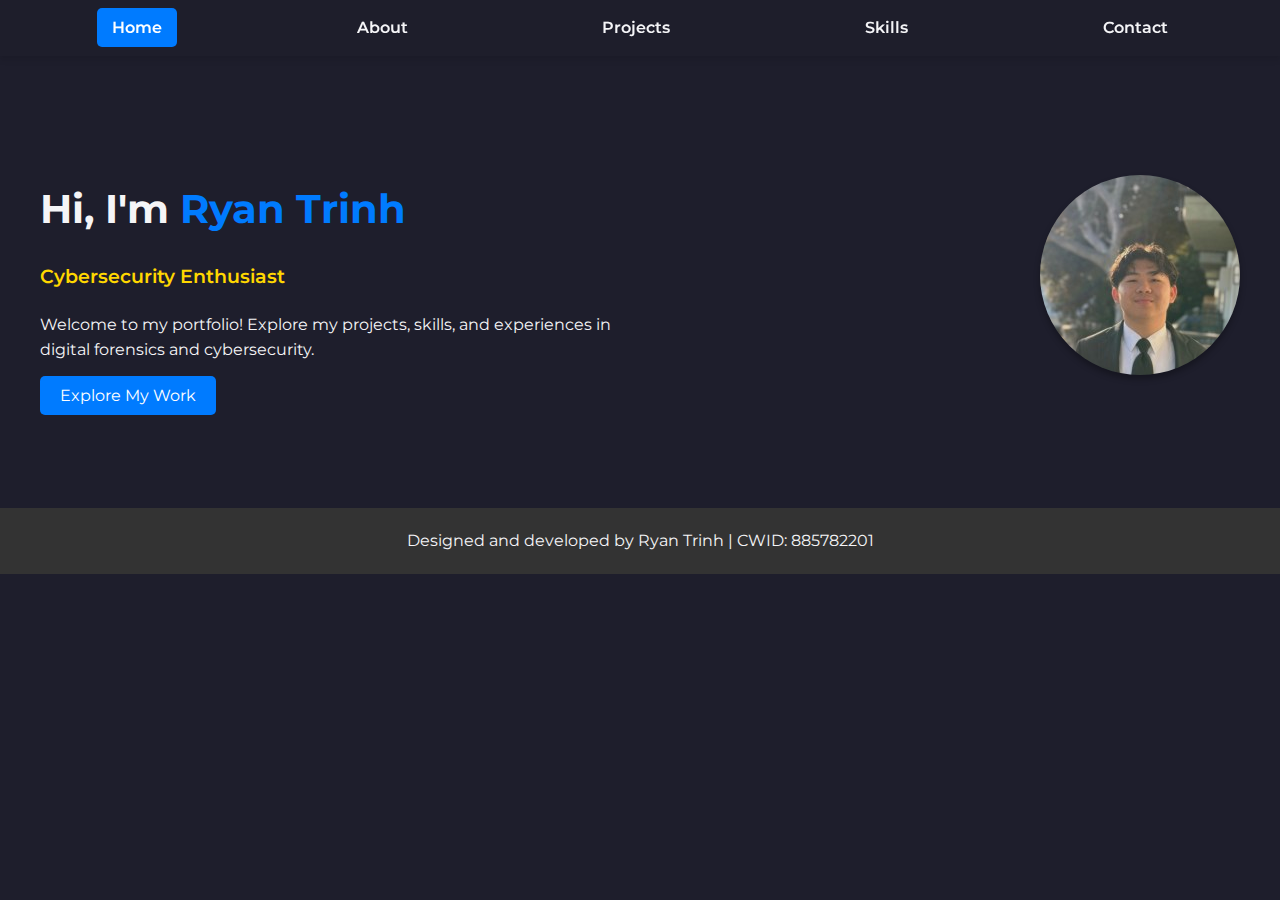
<file: index.html>
<!DOCTYPE html>
<html lang="en">
<head>
    <meta charset="UTF-8">
    <meta name="viewport" content="width=device-width, initial-scale=1.0">
    <title>Ryan Trinh - Portfolio</title>
    <link rel="stylesheet" href="style.css">
    <link href="https://fonts.googleapis.com/css2?family=Montserrat:wght@400;600&display=swap" rel="stylesheet">
</head>
<body>
    <header>
        <nav>
            <ul>
                <li><a href="index.html" class="active">Home</a></li>
                <li><a href="about.html">About</a></li>
                <li><a href="projects.html">Projects</a></li>
                <li><a href="skills.html">Skills</a></li>
                <li><a href="contact.html">Contact</a></li>
            </ul>
        </nav>
    </header>

    <main>
        <section class="hero">
            <div class="hero-content">
                <h1>Hi, I'm <span class="highlight">Ryan Trinh</span></h1>
                <p class="tagline">
                    <span id="dynamic-tagline">Cybersecurity Enthusiast</span>
                </p>
                <p>Welcome to my portfolio! Explore my projects, skills, and experiences in digital forensics and cybersecurity.</p>
                <a href="projects.html" class="cta-button">Explore My Work</a>
            </div>
            <div class="hero-image">
                <img src="assets/images/ryan.portfolio.jpg" alt="Ryan Trinh" />
            </div>
        </section>
    </main>

    <footer>
        <p>Designed and developed by Ryan Trinh | CWID: 885782201</p>
    </footer>

    <script>
        const taglines = [
            "Cybersecurity Enthusiast",
            "Digital Forensics Analyst",
            "Software Developer",
            "Ethical Hacker"
        ];
        let index = 0;

        setInterval(() => {
            document.getElementById("dynamic-tagline").innerText = taglines[index];
            index = (index + 1) % taglines.length;
        }, 3000);
    </script>
</body>
</html>
</file>
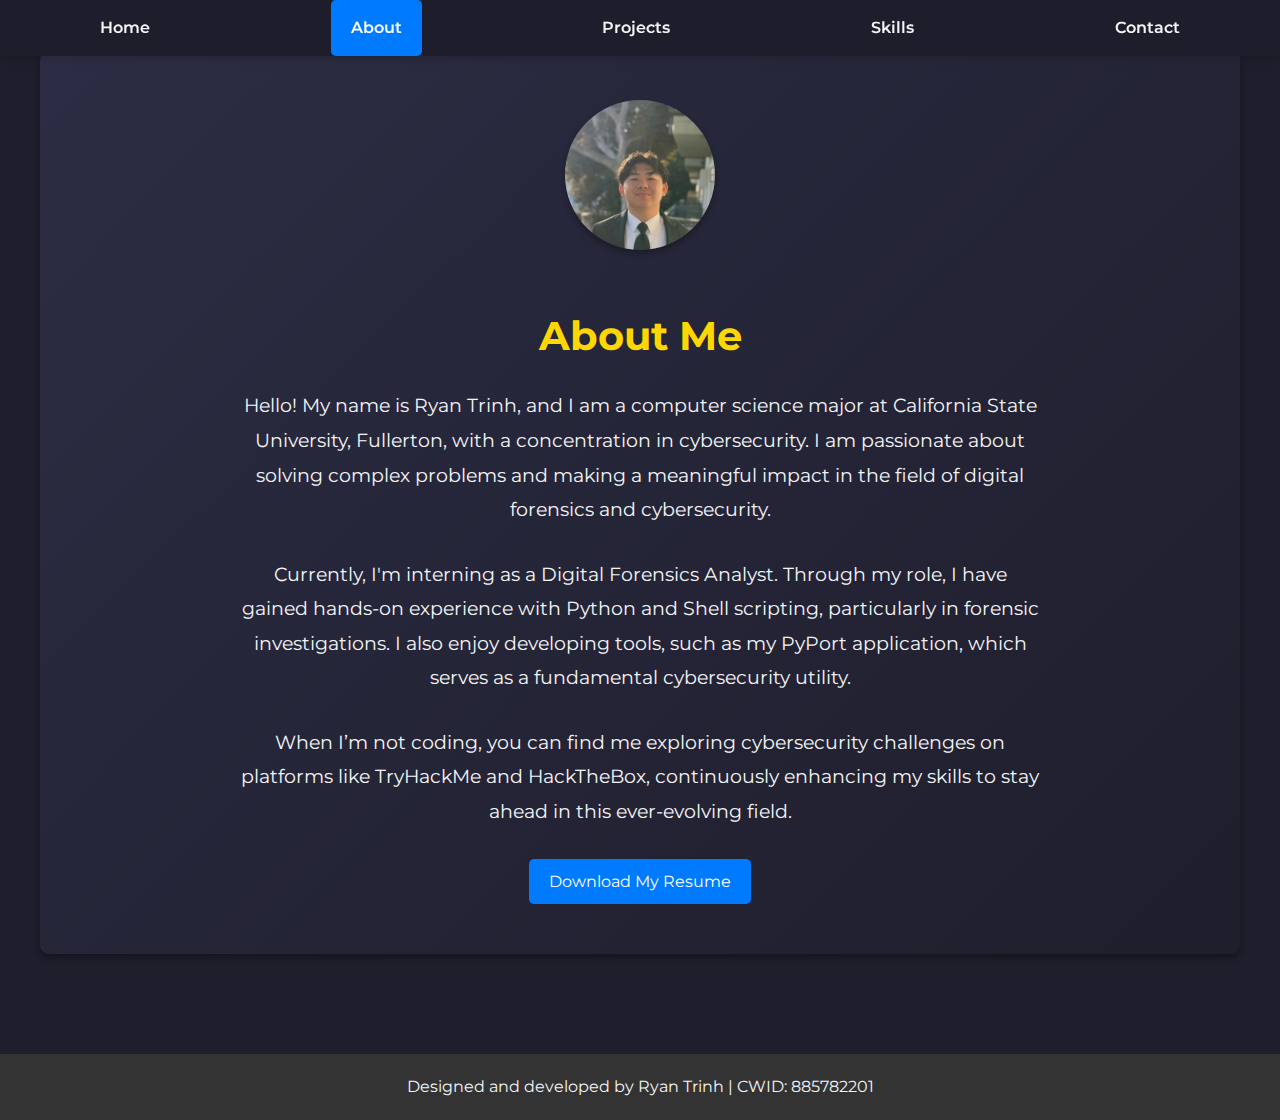
<file: about.html>
<!DOCTYPE html>
<html lang="en">
<head>
    <meta charset="UTF-8">
    <meta name="viewport" content="width=device-width, initial-scale=1.0">
    <title>About Me</title>
    <link rel="stylesheet" href="style.css">
    <link href="https://fonts.googleapis.com/css2?family=Montserrat:wght@400;600&display=swap" rel="stylesheet">
    <style>
        /* General Styles */
        body {
            margin: 0;
            font-family: 'Montserrat', sans-serif;
            background-color: #1E1E2C;
            color: #F5F5F7;
            line-height: 1.6;
            animation: fadeIn 2s ease-in;
        }

        header nav ul {
            list-style: none;
            margin: 0;
            padding: 0;
            display: flex;
            justify-content: space-around;
            background-color: rgba(30, 30, 44, 0.9);
            position: sticky;
            top: 0;
            z-index: 1000;
        }

        header nav ul li {
            margin: 0;
        }

        header nav ul li a {
            text-decoration: none;
            color: #F5F5F7;
            padding: 15px 20px;
            display: inline-block;
            transition: background-color 0.3s, transform 0.3s;
        }

        header nav ul li a:hover {
            background-color: #007BFF;
            border-radius: 5px;
        }

        main {
            padding: 50px 20px;
            max-width: 1200px;
            margin: 0 auto;
        }

        /* About Section */
        .about {
            text-align: center;
            padding: 50px;
            background: linear-gradient(135deg, #2C2C44, #1E1E2C);
            border-radius: 10px;
            box-shadow: 0 4px 6px rgba(0, 0, 0, 0.3);
        }

        .about h1 {
            font-size: 2.5rem;
            margin-bottom: 20px;
            color: #FFD700;
        }

        .about p {
            font-size: 1.2rem;
            line-height: 1.8;
            color: #F5F5F7;
            max-width: 800px;
            margin: 0 auto 30px;
        }

        .cta-button {
            background-color: #007BFF;
            color: white;
            padding: 10px 20px;
            border: none;
            border-radius: 5px;
            font-size: 1rem;
            text-decoration: none;
            display: inline-block;
            transition: background-color 0.3s, transform 0.3s;
        }

        .cta-button:hover {
            background-color: #0056b3;
            transform: scale(1.05);
        }

        /* Profile Picture */
        .profile-picture {
            border-radius: 50%;
            width: 150px;
            height: 150px;
            margin-bottom: 20px;
            box-shadow: 0 4px 6px rgba(0, 0, 0, 0.3);
        }

        /* Footer */
        footer {
            text-align: center;
            padding: 20px;
            background-color: #333;
            color: #F5F5F7;
            margin-top: 50px;
        }

        footer p {
            margin: 0;
        }

        /* Animations */
        @keyframes fadeIn {
            from {
                opacity: 0;
            }
            to {
                opacity: 1;
            }
        }
    </style>
</head>
<body>
    <header>
        <nav>
            <ul>
                <li><a href="index.html">Home</a></li>
                <li><a href="about.html" class="active">About</a></li>
                <li><a href="projects.html">Projects</a></li>
                <li><a href="skills.html">Skills</a></li>
                <li><a href="contact.html">Contact</a></li>
            </ul>
        </nav>
    </header>

    <main>
        <section class="about">
            <img src="assets/images/ryan.portfolio.jpg" alt="Ryan Trinh" class="profile-picture">
            <h1>About Me</h1>
            <p>
                Hello! My name is Ryan Trinh, and I am a computer science major at California State University, Fullerton, with a concentration in cybersecurity. 
                I am passionate about solving complex problems and making a meaningful impact in the field of digital forensics and cybersecurity.
            </p>
            <p>
                Currently, I'm interning as a Digital Forensics Analyst. Through my role, I have gained hands-on experience with Python and Shell scripting, particularly in forensic investigations. 
                I also enjoy developing tools, such as my PyPort application, which serves as a fundamental cybersecurity utility.
            </p>
            <p>
                When I’m not coding, you can find me exploring cybersecurity challenges on platforms like TryHackMe and HackTheBox, continuously enhancing my skills to stay ahead in this ever-evolving field.
            </p>
            <a href="assets/resume/RT.resume.pdf" class="cta-button" download>Download My Resume</a>
        </section>
    </main>

    <footer>
        <p>Designed and developed by Ryan Trinh | CWID: 885782201</p>
    </footer>
</body>
</html>
</file>
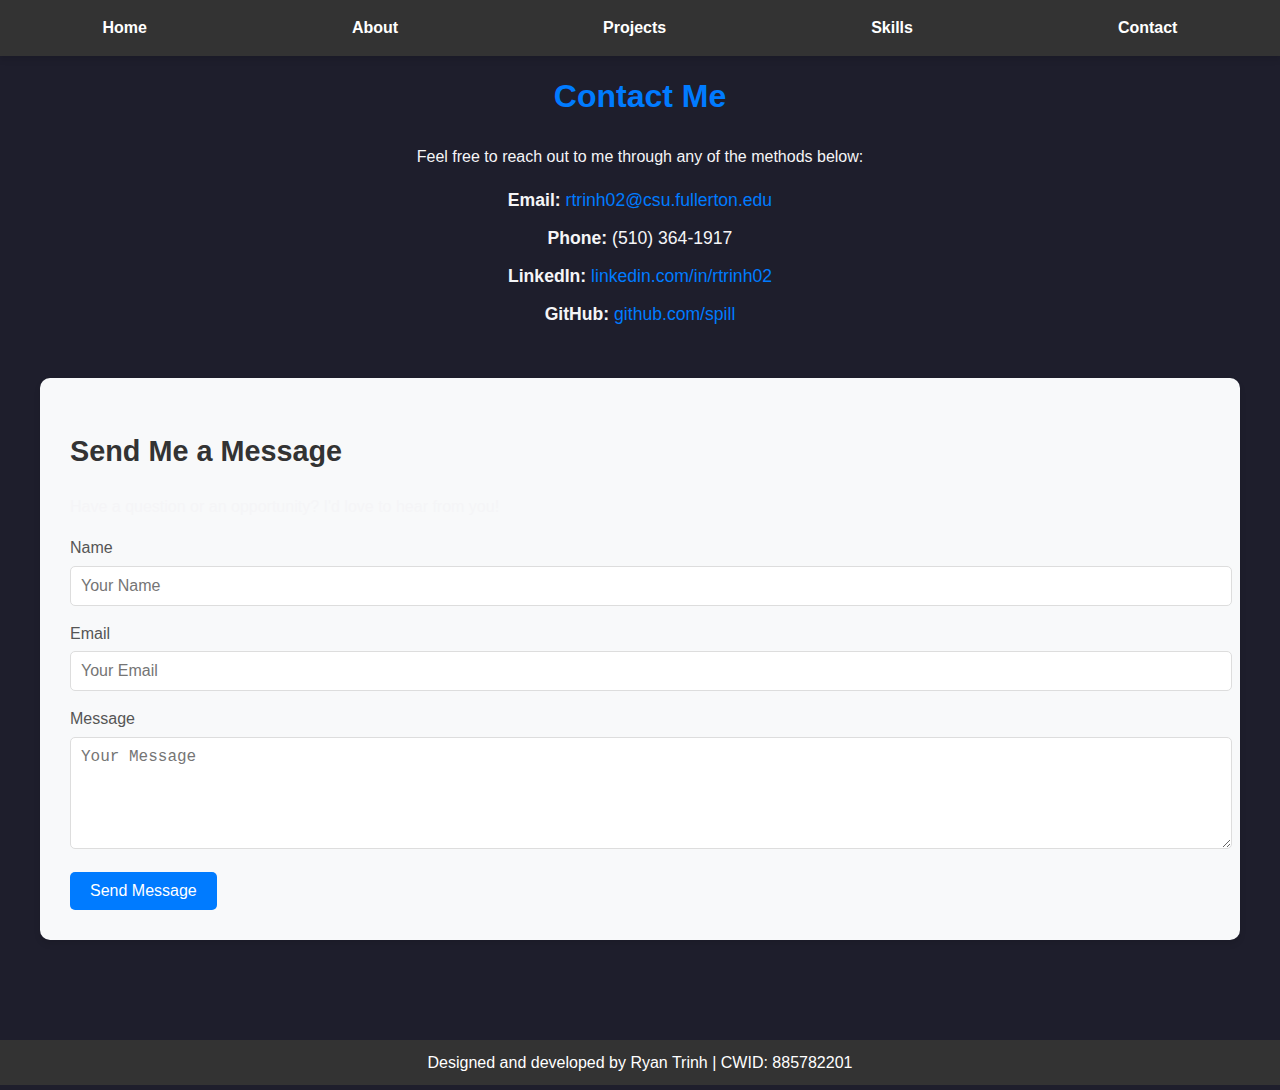
<file: contact.html>
<!DOCTYPE html>
<html lang="en">
<head>
    <meta charset="UTF-8">
    <meta name="viewport" content="width=device-width, initial-scale=1.0">
    <title>Contact Me</title>
    <link rel="stylesheet" href="style.css">
    <style>
        /* General Styles */
        body {
            margin: 0;
            font-family: Arial, sans-serif;
            animation: fadeIn 2s ease-in;
        }

        header nav ul {
            list-style: none;
            margin: 0;
            padding: 0;
            display: flex;
            justify-content: space-around;
            background-color: #333;
        }

        header nav ul li {
            margin: 0;
        }

        header nav ul li a {
            text-decoration: none;
            color: white;
            padding: 15px 20px;
            display: inline-block;
            transition: background-color 0.3s, transform 0.3s;
        }

        header nav ul li a:hover {
            background-color: #555;
            transform: scale(1.1);
        }

        main {
            padding: 50px 20px;
            max-width: 1200px;
            margin: 0 auto;
        }

        /* Contact Information Section */
        .contact-info {
            text-align: center;
            margin-bottom: 50px;
        }

        .contact-info h1 {
            font-size: 2rem;
            color: #007BFF;
        }

        .contact-info ul {
            list-style: none;
            padding: 0;
        }

        .contact-info ul li {
            font-size: 1.1rem;
            margin: 10px 0;
        }

        .contact-info ul li a {
            color: #007BFF;
            text-decoration: none;
            transition: color 0.3s;
        }

        .contact-info ul li a:hover {
            color: #0056b3;
        }

        /* Contact Form Section */
        .contact-form {
            background-color: #f8f9fa;
            padding: 30px;
            border-radius: 10px;
            box-shadow: 0 4px 6px rgba(0, 0, 0, 0.1);
        }

        .contact-form h1 {
            font-size: 1.8rem;
            margin-bottom: 20px;
            color: #333;
        }

        .form-group {
            margin-bottom: 15px;
        }

        .form-group label {
            display: block;
            margin-bottom: 5px;
            font-size: 1rem;
            color: #555;
        }

        .form-group input,
        .form-group textarea {
            width: 100%;
            padding: 10px;
            border: 1px solid #ddd;
            border-radius: 5px;
            font-size: 1rem;
            transition: border-color 0.3s;
        }

        .form-group input:focus,
        .form-group textarea:focus {
            border-color: #007BFF;
            outline: none;
        }

        .cta-button {
            background-color: #007BFF;
            color: white;
            padding: 10px 20px;
            border: none;
            border-radius: 5px;
            font-size: 1rem;
            cursor: pointer;
            transition: background-color 0.3s, transform 0.3s;
        }

        .cta-button:hover {
            background-color: #0056b3;
            transform: scale(1.05);
        }

        /* Footer */
        footer {
            text-align: center;
            padding: 10px;
            background-color: #333;
            color: white;
            margin-top: 50px;
        }

        footer p {
            margin: 0;
        }
    </style>
</head>
<body>
    <header>
        <nav>
            <ul>
                <li><a href="index.html">Home</a></li>
                <li><a href="about.html">About</a></li>
                <li><a href="projects.html">Projects</a></li>
                <li><a href="skills.html">Skills</a></li>
                <li><a href="contact.html">Contact</a></li>
            </ul>
        </nav>
    </header>

    <main>
        <!-- Contact Info Section -->
        <section class="contact-info">
            <h1>Contact Me</h1>
            <p>Feel free to reach out to me through any of the methods below:</p>
            <ul>
                <li><strong>Email:</strong> <a href="mailto:rtrinh02@csu.fullerton.edu">rtrinh02@csu.fullerton.edu</a></li>
                <li><strong>Phone:</strong> (510) 364-1917</li>
                <li><strong>LinkedIn:</strong> <a href="https://www.linkedin.com/in/rtrinh02" target="_blank">linkedin.com/in/rtrinh02</a></li>
                <li><strong>GitHub:</strong> <a href="https://github.com/spill" target="_blank">github.com/spill</a></li>
            </ul>
        </section>

        <!-- Contact Form Section -->
        <section class="contact-form">
            <h1>Send Me a Message</h1>
            <p>Have a question or an opportunity? I'd love to hear from you!</p>
            <form action="https://formspree.io/f/yourformendpoint" method="POST">
                <div class="form-group">
                    <label for="name">Name</label>
                    <input type="text" id="name" name="name" placeholder="Your Name" required>
                </div>
                <div class="form-group">
                    <label for="email">Email</label>
                    <input type="email" id="email" name="email" placeholder="Your Email" required>
                </div>
                <div class="form-group">
                    <label for="message">Message</label>
                    <textarea id="message" name="message" placeholder="Your Message" rows="5" required></textarea>
                </div>
                <button type="submit" class="cta-button">Send Message</button>
            </form>
        </section>
    </main>

    <footer>
        <p>Designed and developed by Ryan Trinh | CWID: 885782201</p>
    </footer>
</body>
</html>
</file>
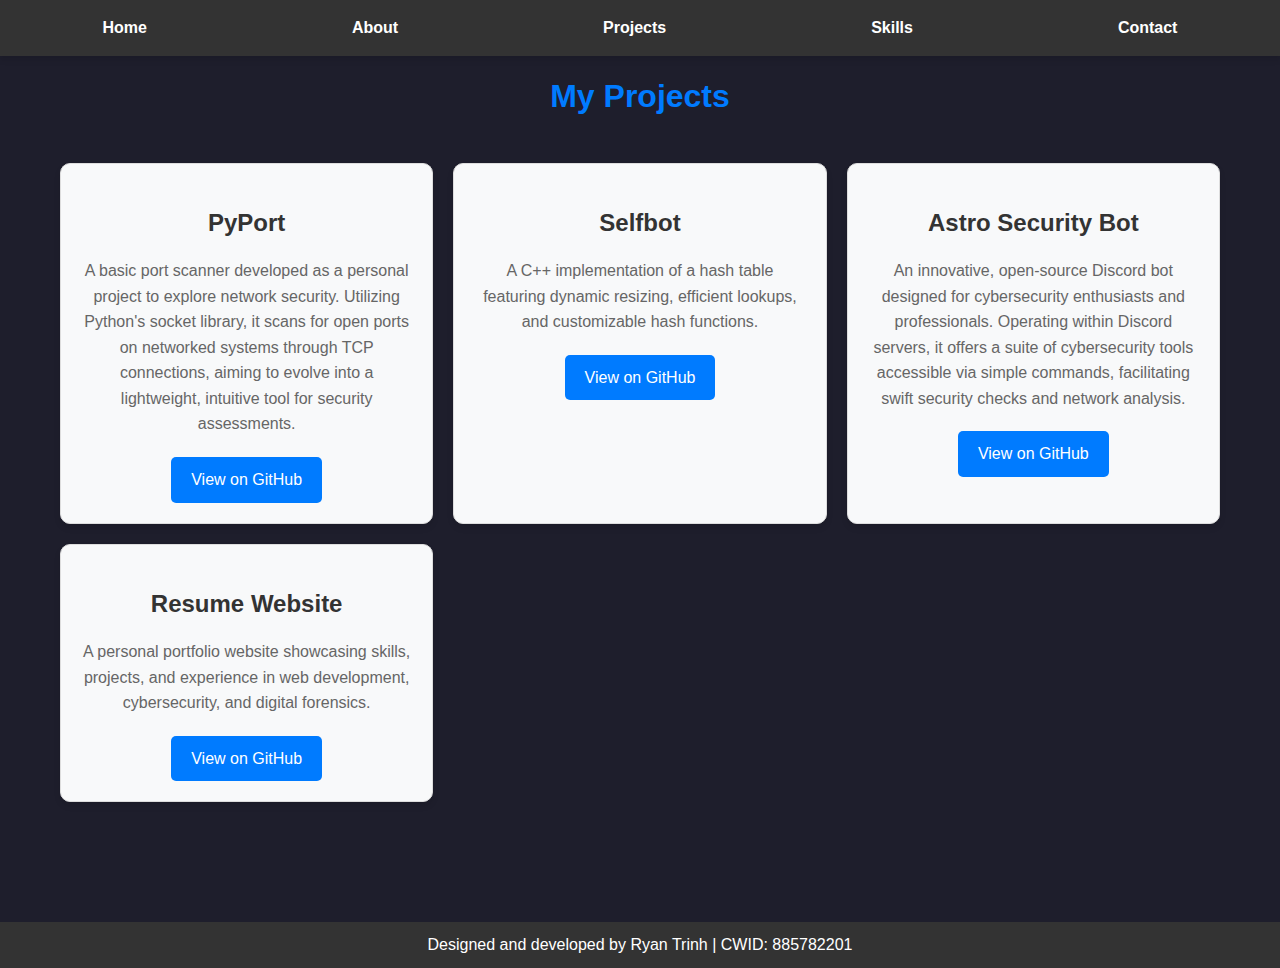
<file: projects.html>
<!DOCTYPE html>
<html lang="en">
<head>
    <meta charset="UTF-8">
    <meta name="viewport" content="width=device-width, initial-scale=1.0">
    <title>Projects</title>
    <link rel="stylesheet" href="style.css">
    <style>
        /* General Styles */
        body {
            margin: 0;
            font-family: Arial, sans-serif;
            animation: fadeIn 2s ease-in;
        }

        header nav ul {
            list-style: none;
            margin: 0;
            padding: 0;
            display: flex;
            justify-content: space-around;
            background-color: #333;
        }

        header nav ul li {
            margin: 0;
        }

        header nav ul li a {
            text-decoration: none;
            color: white;
            padding: 15px 20px;
            display: inline-block;
            transition: background-color 0.3s, transform 0.3s;
        }

        header nav ul li a:hover {
            background-color: #555;
            transform: scale(1.1);
        }

        main {
            padding: 50px 20px;
            max-width: 1200px;
            margin: 0 auto;
        }

        /* Projects Section */
        .projects {
            text-align: center;
        }

        .projects h1 {
            font-size: 2rem;
            color: #007BFF;
            margin-bottom: 20px;
        }

        .project-grid {
            display: grid;
            grid-template-columns: repeat(auto-fit, minmax(300px, 1fr));
            gap: 20px;
            padding: 20px;
        }

        .project-card {
            background-color: #f8f9fa;
            border: 1px solid #ddd;
            border-radius: 10px;
            box-shadow: 0 4px 6px rgba(0, 0, 0, 0.1);
            padding: 20px;
            text-align: center;
            transition: transform 0.3s, box-shadow 0.3s;
        }

        .project-card:hover {
            transform: translateY(-10px);
            box-shadow: 0 6px 12px rgba(0, 0, 0, 0.2);
        }

        .project-card h2 {
            font-size: 1.5rem;
            color: #333;
            margin-bottom: 10px;
        }

        .project-card p {
            font-size: 1rem;
            color: #666;
            margin-bottom: 20px;
        }

        .cta-button {
            background-color: #007BFF;
            color: white;
            padding: 10px 20px;
            border: none;
            border-radius: 5px;
            font-size: 1rem;
            text-decoration: none;
            display: inline-block;
            transition: background-color 0.3s, transform 0.3s;
        }

        .cta-button:hover {
            background-color: #0056b3;
            transform: scale(1.05);
        }

        /* Footer */
        footer {
            text-align: center;
            padding: 10px;
            background-color: #333;
            color: white;
            margin-top: 50px;
        }

        footer p {
            margin: 0;
        }
    </style>
</head>
<body>
    <header>
        <nav>
            <ul>
                <li><a href="index.html">Home</a></li>
                <li><a href="about.html">About</a></li>
                <li><a href="projects.html">Projects</a></li>
                <li><a href="skills.html">Skills</a></li>
                <li><a href="contact.html">Contact</a></li>
            </ul>
        </nav>
    </header>

    <main>
        <section class="projects">
            <h1>My Projects</h1>
            <div class="project-grid">
                <div class="project-card">
                    <h2>PyPort</h2>
                    <p>A basic port scanner developed as a personal project to explore network security. Utilizing Python's socket library, it scans for open ports on networked systems through TCP connections, aiming to evolve into a lightweight, intuitive tool for security assessments.</p>
                    <a href="https://github.com/spill/PyPort" target="_blank" class="cta-button">View on GitHub</a>
                </div>
                
                <div class="project-card">
                    <h2>Selfbot</h2>
                    <p>A C++ implementation of a hash table featuring dynamic resizing, efficient lookups, and customizable hash functions.</p>
                    <a href="https://github.com/spill/Selfbot" target="_blank" class="cta-button">View on GitHub</a>
                </div>
                
                <div class="project-card">
                    <h2>Astro Security Bot</h2>
                    <p>An innovative, open-source Discord bot designed for cybersecurity enthusiasts and professionals. Operating within Discord servers, it offers a suite of cybersecurity tools accessible via simple commands, facilitating swift security checks and network analysis.</p>
                    <a href="https://github.com/spill/astro" target="_blank" class="cta-button">View on GitHub</a>
                </div>
                
                <div class="project-card">
                    <h2>Resume Website</h2>
                    <p>A personal portfolio website showcasing skills, projects, and experience in web development, cybersecurity, and digital forensics.</p>
                    <a href="https://github.com/spill/CPSC-349-Final-Project" target="_blank" class="cta-button">View on GitHub</a>
                </div>
                
            </div>
        </section>
    </main>

    <footer>
        <p>Designed and developed by Ryan Trinh | CWID: 885782201</p>
    </footer>
</body>
</html>
</file>
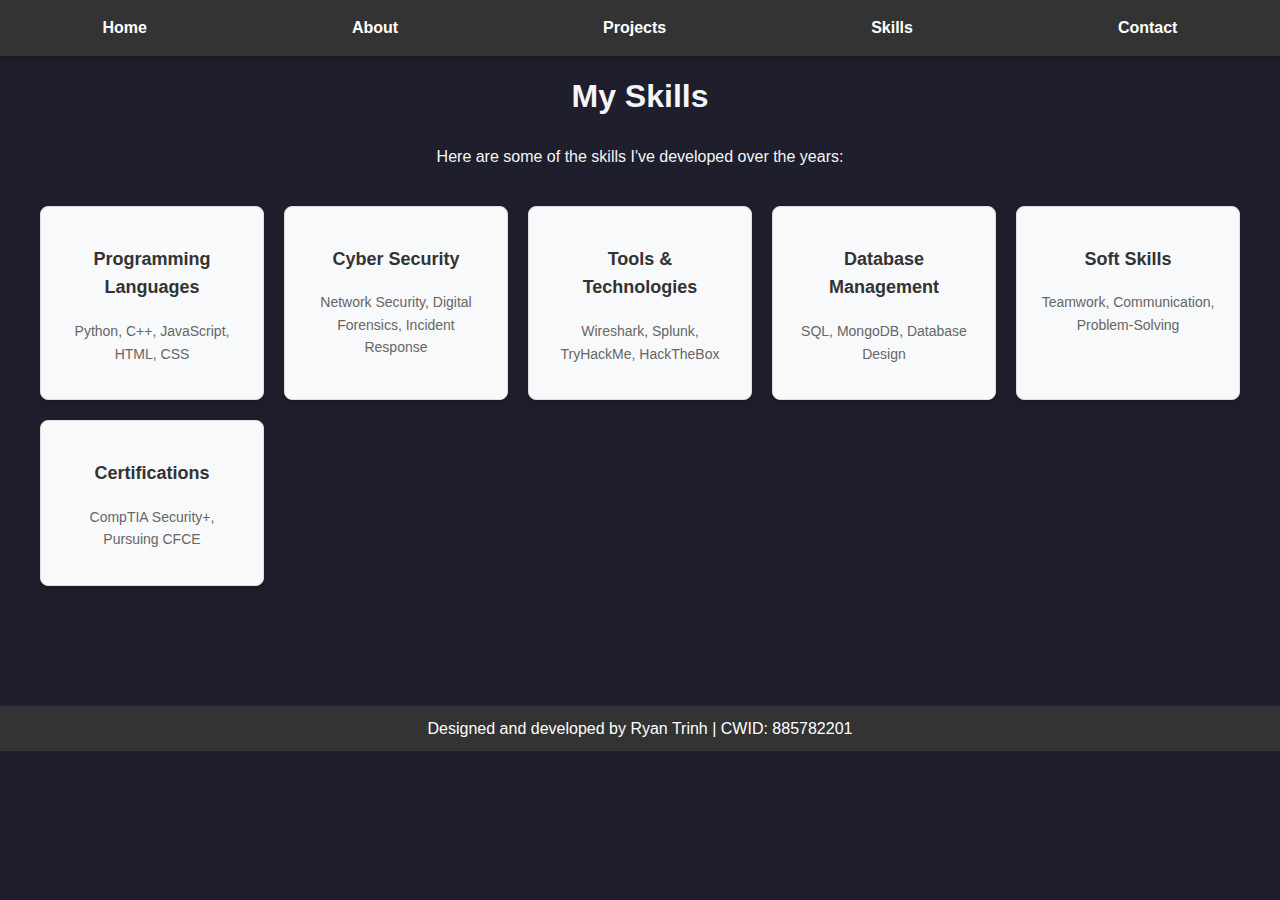
<file: skills.html>
<!DOCTYPE html>
<html lang="en">
<head>
    <meta charset="UTF-8">
    <meta name="viewport" content="width=device-width, initial-scale=1.0">
    <title>Ryan's Skills</title>
    <link rel="stylesheet" href="style.css">
    <style>
        body {
            margin: 0;
            font-family: Arial, sans-serif;
            animation: fadeIn 2s ease-in;
        }

        header nav ul {
            list-style: none;
            margin: 0;
            padding: 0;
            display: flex;
            justify-content: space-around;
            background-color: #333;
        }

        header nav ul li {
            margin: 0;
        }

        header nav ul li a {
            text-decoration: none;
            color: white;
            padding: 15px 20px;
            display: inline-block;
            transition: background-color 0.3s, transform 0.3s;
        }

        header nav ul li a:hover {
            background-color: #555;
            transform: scale(1.1);
        }

        main {
            padding: 50px 20px;
            text-align: center;
        }

        .skills-container {
            display: grid;
            grid-template-columns: repeat(auto-fit, minmax(200px, 1fr));
            gap: 20px;
            padding: 20px;
        }

        .skill-card {
            background-color: #f8f9fa;
            border: 1px solid #ddd;
            border-radius: 8px;
            padding: 20px;
            text-align: center;
            box-shadow: 0 4px 6px rgba(0, 0, 0, 0.1);
            transition: transform 0.3s, box-shadow 0.3s;
        }

        .skill-card:hover {
            transform: translateY(-10px);
            box-shadow: 0 6px 12px rgba(0, 0, 0, 0.2);
        }

        .skill-card h3 {
            font-size: 18px;
            color: #333;
        }

        .skill-card p {
            font-size: 14px;
            color: #666;
        }

        footer {
            text-align: center;
            padding: 10px;
            background-color: #333;
            color: white;
        }

        footer p {
            margin: 0;
        }
    </style>
</head>
<body>
    <header>
        <nav>
            <ul>
                <li><a href="index.html">Home</a></li>
                <li><a href="about.html">About</a></li>
                <li><a href="projects.html">Projects</a></li>
                <li><a href="skills.html">Skills</a></li>
                <li><a href="contact.html">Contact</a></li>
            </ul>
        </nav>
    </header>

    <main>
        <h1>My Skills</h1>
        <p>Here are some of the skills I've developed over the years:</p>
        <div class="skills-container">
            <div class="skill-card">
                <h3>Programming Languages</h3>
                <p>Python, C++, JavaScript, HTML, CSS</p>
            </div>
            <div class="skill-card">
                <h3>Cyber Security</h3>
                <p>Network Security, Digital Forensics, Incident Response</p>
            </div>
            <div class="skill-card">
                <h3>Tools & Technologies</h3>
                <p>Wireshark, Splunk, TryHackMe, HackTheBox</p>
            </div>
            <div class="skill-card">
                <h3>Database Management</h3>
                <p>SQL, MongoDB, Database Design</p>
            </div>
            <div class="skill-card">
                <h3>Soft Skills</h3>
                <p>Teamwork, Communication, Problem-Solving</p>
            </div>
            <div class="skill-card">
                <h3>Certifications</h3>
                <p>CompTIA Security+, Pursuing CFCE</p>
            </div>
        </div>
    </main>

    <footer>
        <p>Designed and developed by Ryan Trinh | CWID: 885782201</p>
    </footer>
</body>
</html>
</file>
<file: style.css>
/* General Styles */
body {
    margin: 0;
    font-family: 'Montserrat', sans-serif;
    background-color: #1E1E2C;
    color: #F5F5F7;
    line-height: 1.6;
    animation: fadeIn 2s ease-in-out;
}

header {
    position: fixed;
    top: 0;
    width: 100%;
    background: rgba(30, 30, 44, 0.8);
    backdrop-filter: blur(10px);
    z-index: 1000;
    box-shadow: 0 4px 6px rgba(0, 0, 0, 0.1);
}

header nav ul {
    display: flex;
    justify-content: space-around;
    margin: 0;
    padding: 15px;
    list-style: none;
}

header nav ul li a {
    text-decoration: none;
    color: #F5F5F7;
    padding: 10px 15px;
    font-weight: 600;
    transition: color 0.3s, background-color 0.3s;
}

header nav ul li a.active,
header nav ul li a:hover {
    background-color: #007BFF;
    border-radius: 5px;
    color: #fff;
}

main {
    padding-top: 100px;
}

/* Hero Section */
.hero {
    display: flex;
    align-items: center;
    justify-content: space-between;
    padding: 50px 20px;
    max-width: 1200px;
    margin: 0 auto;
}

.hero-content {
    max-width: 600px;
}

.hero-content h1 {
    font-size: 2.5rem;
    margin-bottom: 20px;
}

.hero-content .highlight {
    color: #007BFF;
}

.hero-content .tagline {
    font-size: 1.2rem;
    font-weight: 600;
    color: #FFD700;
    margin-bottom: 20px;
}

.hero-content p {
    margin-bottom: 20px;
}

.hero-content .cta-button {
    background-color: #007BFF;
    color: white;
    padding: 10px 20px;
    border: none;
    border-radius: 5px;
    font-size: 1rem;
    text-decoration: none;
    transition: background-color 0.3s, transform 0.3s;
}

.hero-content .cta-button:hover {
    background-color: #0056b3;
    transform: scale(1.05);
}

.hero-image img {
    max-width: 300px;
    border-radius: 50%;
    box-shadow: 0 4px 6px rgba(0, 0, 0, 0.3);
}

/* Footer */
footer {
    text-align: center;
    padding: 20px;
    background-color: #333;
    color: #F5F5F7;
    margin-top: 50px;
}

footer p {
    margin: 0;
}

/* Animations */
@keyframes fadeIn {
    from {
        opacity: 0;
    }
    to {
        opacity: 1;
    }
}
</file>
